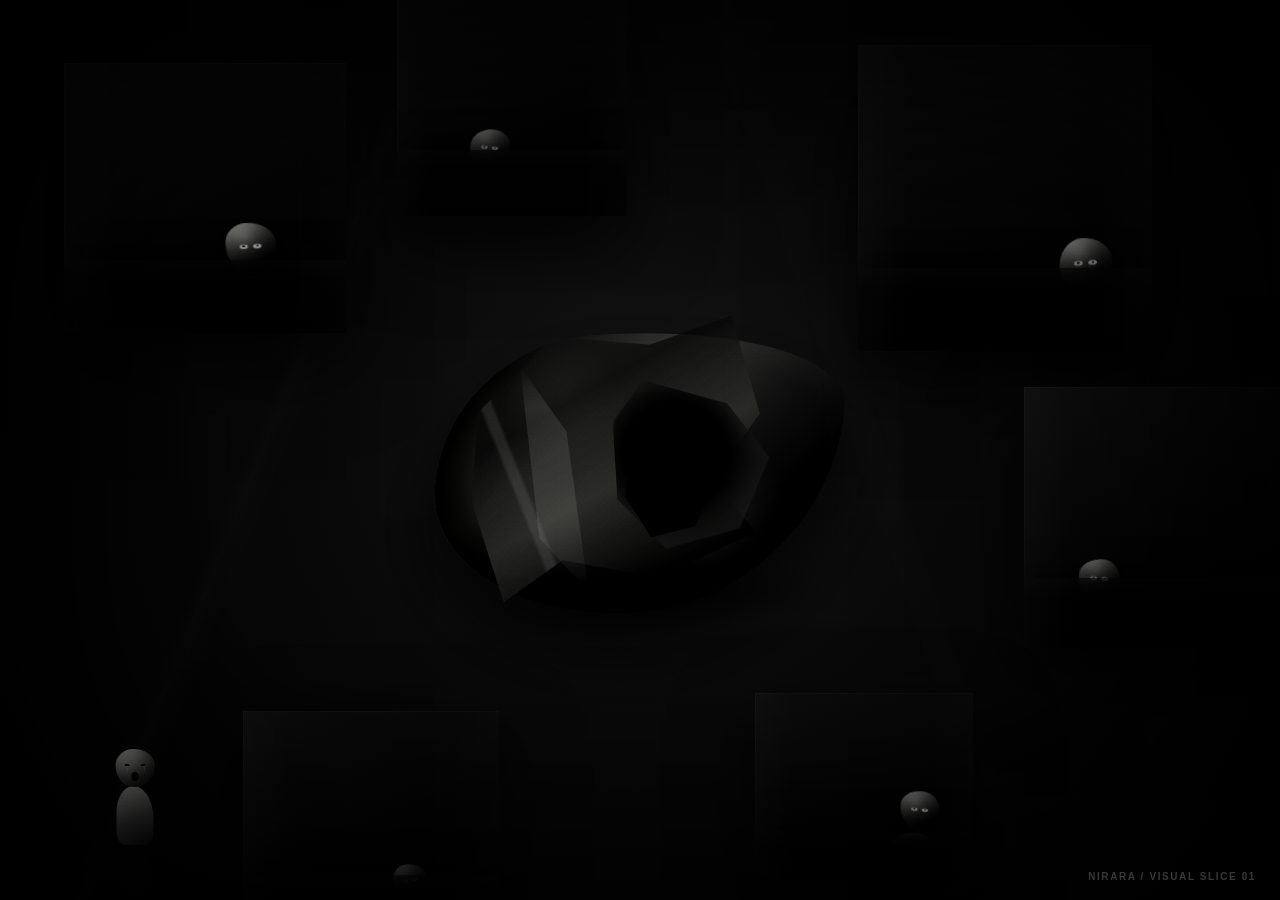
<file: index.html>
<!doctype html>
<html lang="en">
<head>
  <meta charset="utf-8" />
  <meta name="viewport" content="width=device-width, initial-scale=1" />
  <title>NIRARA — Visual Slice 01</title>
  <meta name="theme-color" content="#050505" />
  <link rel="stylesheet" href="./styles.css" />
</head>
<body>
  <main class="scene" aria-label="NIRARA visual slice 01">
    <div class="grain" aria-hidden="true"></div>
    <div class="falloff" aria-hidden="true"></div>

    <section class="witnesses" aria-hidden="true">
      <div class="block block-a"><div class="being b1" data-track=".35"><div class="body"></div><div class="head"><div class="eyes"><i></i><i></i></div></div></div></div>
      <div class="block block-b"><div class="being b2" data-track=".55"><div class="body"></div><div class="head"><div class="eyes"><i></i><i></i></div></div></div></div>
      <div class="block block-c"><div class="being b3" data-track=".22"><div class="body"></div><div class="head"><div class="eyes"><i></i><i></i></div></div></div></div>
      <div class="block block-d"><div class="being b4" data-track=".7"><div class="body"></div><div class="head"><div class="eyes"><i></i><i></i></div></div></div></div>
      <div class="block block-e"><div class="being b5" data-track=".48"><div class="body"></div><div class="head"><div class="eyes"><i></i><i></i></div></div></div></div>
      <div class="block block-f"><div class="being b6" data-track=".3"><div class="body"></div><div class="head"><div class="eyes"><i></i><i></i></div></div></div></div>
    </section>

    <section class="unknown" aria-hidden="true">
      <span class="unknown-layer layer-a"></span>
      <span class="unknown-layer layer-b"></span>
      <span class="unknown-layer layer-c"></span>
      <span class="unknown-cut"></span>
    </section>

    <section class="cry-zone" aria-label="A small isolated figure cries unheard">
      <div class="cry-ripple r1"></div>
      <div class="cry-ripple r2"></div>
      <div class="cry-ripple r3"></div>
      <div class="crying-being">
        <div class="cry-body"></div>
        <div class="cry-head">
          <span class="cry-eye left"></span>
          <span class="cry-eye right"></span>
          <span class="cry-mouth"></span>
        </div>
      </div>
    </section>

    <p class="mark">NIRARA / VISUAL SLICE 01</p>
  </main>
  <script src="./script.js"></script>
</body>
</html>
</file>
<file: styles.css>
:root{
  color-scheme:dark;
  --paper:#e7e7e0;
  --grey:#8b8b86;
  --ink:#030303;
}
*{box-sizing:border-box}
html,body{margin:0;min-height:100%;background:#050505}
body{font-family:Arial,Helvetica,sans-serif;overflow:hidden}
.scene{
  position:relative;
  width:100vw;
  height:100svh;
  overflow:hidden;
  background:
    radial-gradient(circle at 50% 48%,#151515 0,#0b0b0b 30%,#050505 67%,#020202 100%);
  isolation:isolate;
}
.scene::before{
  content:"";
  position:absolute;
  inset:0;
  z-index:0;
  background:
    linear-gradient(112deg,transparent 0 26%,rgba(255,255,255,.018) 27%,transparent 29%),
    linear-gradient(71deg,transparent 0 63%,rgba(255,255,255,.012) 64%,transparent 67%);
  opacity:.65;
}
.grain{
  position:absolute;inset:-30%;z-index:30;pointer-events:none;opacity:.15;
  background:repeating-radial-gradient(circle at 23% 37%,rgba(255,255,255,.22) 0 1px,transparent 1px 4px);
  background-size:7px 7px;
  mix-blend-mode:soft-light;
  animation:grainShift .22s steps(2) infinite;
}
.falloff{
  position:absolute;inset:0;z-index:25;pointer-events:none;
  box-shadow:inset 0 0 19vw 7vw rgba(0,0,0,.9);
}
.witnesses{position:absolute;inset:0;z-index:5}
.block{
  position:absolute;
  overflow:hidden;
  background:
    linear-gradient(158deg,rgba(13,13,13,.99),#040404 58%,#010101);
  border:0;
  box-shadow:
    inset 0 1px 0 rgba(255,255,255,.022),
    inset 1px 0 0 rgba(255,255,255,.018),
    0 28px 80px rgba(0,0,0,.76);
}
.block::before{
  content:"";
  position:absolute;
  z-index:5;
  left:0;right:0;bottom:0;
  height:27%;
  background:linear-gradient(180deg,rgba(4,4,4,.83),#010101 28%,#000);
  box-shadow:0 -9px 28px rgba(0,0,0,.7);
}
.block::after{
  content:"";
  position:absolute;
  z-index:7;
  inset:0;
  pointer-events:none;
  background:
    linear-gradient(90deg,rgba(255,255,255,.018),transparent 18% 80%,rgba(255,255,255,.012)),
    linear-gradient(180deg,transparent 0 73%,rgba(0,0,0,.45));
}
.block-a{left:5vw;top:7vh;width:22vw;height:30vh}
.block-b{left:31vw;top:-3vh;width:18vw;height:27vh}
.block-c{right:10vw;top:5vh;width:23vw;height:34vh}
.block-d{right:-3vw;top:43vh;width:23vw;height:29vh}
.block-e{left:19vw;bottom:-4vh;width:20vw;height:25vh}
.block-f{right:24vw;bottom:2vh;width:17vw;height:21vh}

.being{
  --eye-x:0px;--eye-y:0px;
  position:absolute;
  z-index:3;
  width:clamp(56px,7.5vw,118px);
  height:clamp(92px,12vw,174px);
  filter:drop-shadow(0 12px 16px rgba(0,0,0,.9)) contrast(1.06);
}
.head{
  position:absolute;left:50%;top:0;transform:translateX(-50%);
  width:58%;aspect-ratio:1;
  border-radius:47% 53% 44% 56% / 42% 46% 54% 58%;
  background:
    radial-gradient(circle at 39% 28%,rgba(255,255,255,.11),transparent 25%),
    linear-gradient(153deg,#9e9e99 0,#4a4a48 48%,#111 78%,#050505);
  box-shadow:
    inset -12px -16px 25px rgba(0,0,0,.65),
    inset 7px 6px 13px rgba(255,255,255,.045);
}
.body{
  position:absolute;left:50%;bottom:-4%;transform:translateX(-50%);
  width:72%;height:65%;
  border-radius:46% 54% 19% 25% / 24% 28% 12% 13%;
  background:linear-gradient(153deg,#676764,#242424 46%,#050505 86%);
}
.eyes{
  position:absolute;left:50%;top:47%;display:flex;gap:.38em;
  transform:translate(calc(-50% + var(--eye-x)),calc(-50% + var(--eye-y)));
  transition:transform 160ms cubic-bezier(.2,.8,.2,1);
}
.eyes i{
  display:block;
  width:.58em;height:.28em;
  border-radius:50%;
  background:#deded7;
  box-shadow:0 0 5px rgba(255,255,255,.08);
  position:relative;
  transform-origin:center;
  animation:blink 8.5s linear infinite;
}
.eyes i::after{
  content:"";
  position:absolute;left:50%;top:50%;
  width:.13em;aspect-ratio:1;border-radius:50%;
  background:#080808;
  transform:translate(-50%,-50%);
}
.b1{left:50%;bottom:-13%;transform:rotate(-3deg) scale(.9)}
.b2{left:18%;bottom:-18%;transform:scale(.7) rotate(6deg)}
.b3{right:5%;bottom:-12%;transform:scale(.95) rotate(-4deg)}
.b4{left:8%;bottom:-17%;transform:scale(.74) rotate(5deg)}
.b5{left:48%;bottom:-23%;transform:scale(.61) rotate(-8deg)}
.b6{right:4%;bottom:-21%;transform:scale(.7) rotate(6deg)}
.b1 .head{border-radius:43% 57% 52% 48% / 39% 44% 56% 61%}
.b2 .head{border-radius:55% 45% 42% 58% / 47% 38% 62% 53%}
.b3 .head{border-radius:46% 54% 39% 61% / 55% 45% 55% 45%}
.b4 .head{border-radius:58% 42% 51% 49% / 40% 55% 45% 60%}
.b5 .head{border-radius:41% 59% 57% 43% / 51% 38% 62% 49%}
.b6 .head{border-radius:52% 48% 43% 57% / 37% 49% 51% 63%}
.b1 .eyes i{animation-duration:9.3s;animation-delay:-2.1s}
.b2 .eyes i{animation-duration:12.2s;animation-delay:-7.3s}
.b3 .eyes i{animation-duration:7.7s;animation-delay:-1.6s}
.b4 .eyes i{animation-duration:10.6s;animation-delay:-5.4s}
.b5 .eyes i{animation-duration:13.1s;animation-delay:-9.8s}
.b6 .eyes i{animation-duration:8.8s;animation-delay:-3.9s}

.unknown{
  position:absolute;
  z-index:8;
  left:50%;top:52%;
  width:min(35vw,525px);aspect-ratio:1.28;
  transform:translate(-50%,-50%) rotate(-4deg);
  filter:contrast(1.09);
}
.unknown-layer,.unknown-cut{position:absolute;display:block}
.layer-a{
  inset:11% 5% 9% 4%;
  border-radius:37% 63% 48% 52% / 51% 31% 69% 49%;
  background:
    radial-gradient(circle at 31% 24%,rgba(235,235,227,.16),transparent 17%),
    radial-gradient(circle at 70% 73%,rgba(205,205,198,.09),transparent 23%),
    linear-gradient(141deg,#090909 7%,#3c3c39 34%,#171717 58%,#020202 86%);
  box-shadow:
    inset 29px -35px 60px rgba(0,0,0,.86),
    inset -11px 9px 27px rgba(255,255,255,.025),
    0 38px 70px rgba(0,0,0,.8);
  transform:skewX(-7deg);
}
.layer-b{
  left:12%;top:5%;width:69%;height:84%;
  clip-path:polygon(4% 31%,30% 7%,61% 12%,88% 4%,95% 38%,78% 59%,91% 78%,58% 91%,28% 83%,8% 96%,0 61%);
  background:
    linear-gradient(72deg,transparent 0 20%,rgba(230,230,222,.13) 21% 23%,transparent 24%),
    linear-gradient(154deg,rgba(255,255,255,.055),#101010 31%,#363633 54%,#050505 82%);
  opacity:.78;
  filter:blur(.5px);
}
.layer-c{
  left:43%;top:25%;width:37%;height:51%;
  clip-path:polygon(16% 4%,68% 13%,96% 41%,82% 82%,39% 97%,7% 72%,0 29%);
  background:
    radial-gradient(circle at 39% 44%,rgba(0,0,0,.95) 0 28%,rgba(14,14,14,.9) 45%,rgba(190,190,184,.07) 68%,transparent 72%);
  filter:blur(2.4px);
  transform:rotate(9deg);
}
.unknown-cut{
  left:47%;top:35%;width:21%;height:36%;
  clip-path:polygon(18% 0,73% 9%,100% 36%,82% 88%,39% 100%,3% 69%,0 26%);
  background:#000;
  transform:rotate(16deg) skewY(-7deg);
  filter:blur(4px);
  box-shadow:0 0 33px 16px rgba(0,0,0,.58);
}
.unknown::before{
  content:"";
  position:absolute;z-index:4;
  left:24%;top:18%;width:12%;height:67%;
  background:linear-gradient(180deg,transparent,rgba(218,218,210,.11) 18% 71%,transparent);
  clip-path:polygon(48% 0,100% 32%,63% 100%,0 73%);
  transform:rotate(-11deg);
  filter:blur(.7px);
}
.unknown::after{
  content:"";position:absolute;left:13%;right:8%;bottom:5%;height:15%;
  background:radial-gradient(ellipse,rgba(0,0,0,.96),transparent 68%);
  filter:blur(9px);
}

.cry-zone{
  position:absolute;z-index:12;left:5.5vw;bottom:5vh;width:22vw;height:29vh;
}
.crying-being{
  position:absolute;left:13%;bottom:4%;
  width:clamp(36px,4.4vw,70px);height:clamp(60px,7.5vw,110px);
  animation:cryShake 2.6s ease-in-out infinite;
  transform-origin:50% 100%;
  filter:contrast(1.08);
}
.cry-body{
  position:absolute;left:50%;bottom:0;transform:translateX(-50%);
  width:66%;height:61%;
  border-radius:45% 55% 21% 25%;
  background:linear-gradient(150deg,#a5a5a0,#444 54%,#101010);
}
.cry-head{
  position:absolute;left:50%;top:0;transform:translateX(-50%);
  width:69%;aspect-ratio:1;
  border-radius:46% 54% 52% 48% / 44% 42% 58% 56%;
  background:linear-gradient(145deg,#bdbdb7,#686865 50%,#1d1d1d);
  box-shadow:inset -7px -9px 15px rgba(0,0,0,.55);
}
.cry-eye{
  position:absolute;top:41%;width:13%;height:4%;background:#0d0d0d;border-radius:50%;
}
.cry-eye::after{
  content:"";position:absolute;top:100%;left:50%;width:1px;height:28%;
  min-height:7px;background:linear-gradient(180deg,rgba(225,225,219,.48),transparent);
  opacity:.65;
}
.cry-eye.left{left:24%;transform:rotate(7deg)}
.cry-eye.right{right:24%;transform:rotate(-7deg)}
.cry-mouth{
  position:absolute;left:50%;top:61%;width:20%;height:22%;
  transform:translateX(-50%);
  border-radius:42% 58% 54% 46%;
  background:#030303;
}
.cry-ripple{
  position:absolute;left:18%;bottom:26%;
  width:7%;aspect-ratio:1;border:1px solid rgba(235,235,230,.26);border-radius:50%;
  transform:translate(-50%,50%);
  opacity:0;
  animation:cryWave 3.4s ease-out infinite;
}
.r2{animation-delay:1.1s}
.r3{animation-delay:2.2s}

.mark{
  position:absolute;z-index:35;right:1.5rem;bottom:1.15rem;margin:0;
  color:rgba(255,255,255,.22);font-size:10px;font-weight:700;letter-spacing:.16em;
}

@keyframes blink{
  0%,44%,48%,100%{transform:scaleY(1)}
  46%{transform:scaleY(.04)}
}
@keyframes cryShake{
  0%,72%,100%{transform:rotate(0) translateX(0)}
  75%{transform:rotate(-2deg) translateX(-1px)}
  78%{transform:rotate(2.2deg) translateX(1px)}
  82%{transform:rotate(-1.4deg)}
  86%{transform:rotate(.8deg)}
}
@keyframes cryWave{
  0%{transform:translate(-50%,50%) scale(.7);opacity:0}
  12%{opacity:.26}
  58%{opacity:.09}
  100%{transform:translate(-50%,50%) scale(7.2);opacity:0}
}
@keyframes grainShift{
  0%{transform:translate(0,0)}
  25%{transform:translate(1.5%,-1%)}
  50%{transform:translate(-1%,1.3%)}
  75%{transform:translate(.7%,1.6%)}
  100%{transform:translate(0,0)}
}
@media(max-width:720px){
  .block-a{left:2vw;width:31vw;height:25vh}
  .block-b{left:36vw;width:27vw;height:22vh}
  .block-c{right:1vw;width:32vw;height:28vh}
  .block-d{right:-9vw;top:46vh;width:34vw}
  .block-e{left:22vw;width:27vw}
  .block-f{right:21vw;width:25vw}
  .unknown{width:57vw;top:51%}
  .cry-zone{left:2vw;bottom:7vh;width:33vw;height:27vh}
  .mark{font-size:8px;right:.8rem;bottom:.7rem}
}
@media(prefers-reduced-motion:reduce){
  .eyes i,.crying-being,.cry-ripple,.grain{animation:none!important}
  .eyes{transition:none}
}
</file>
